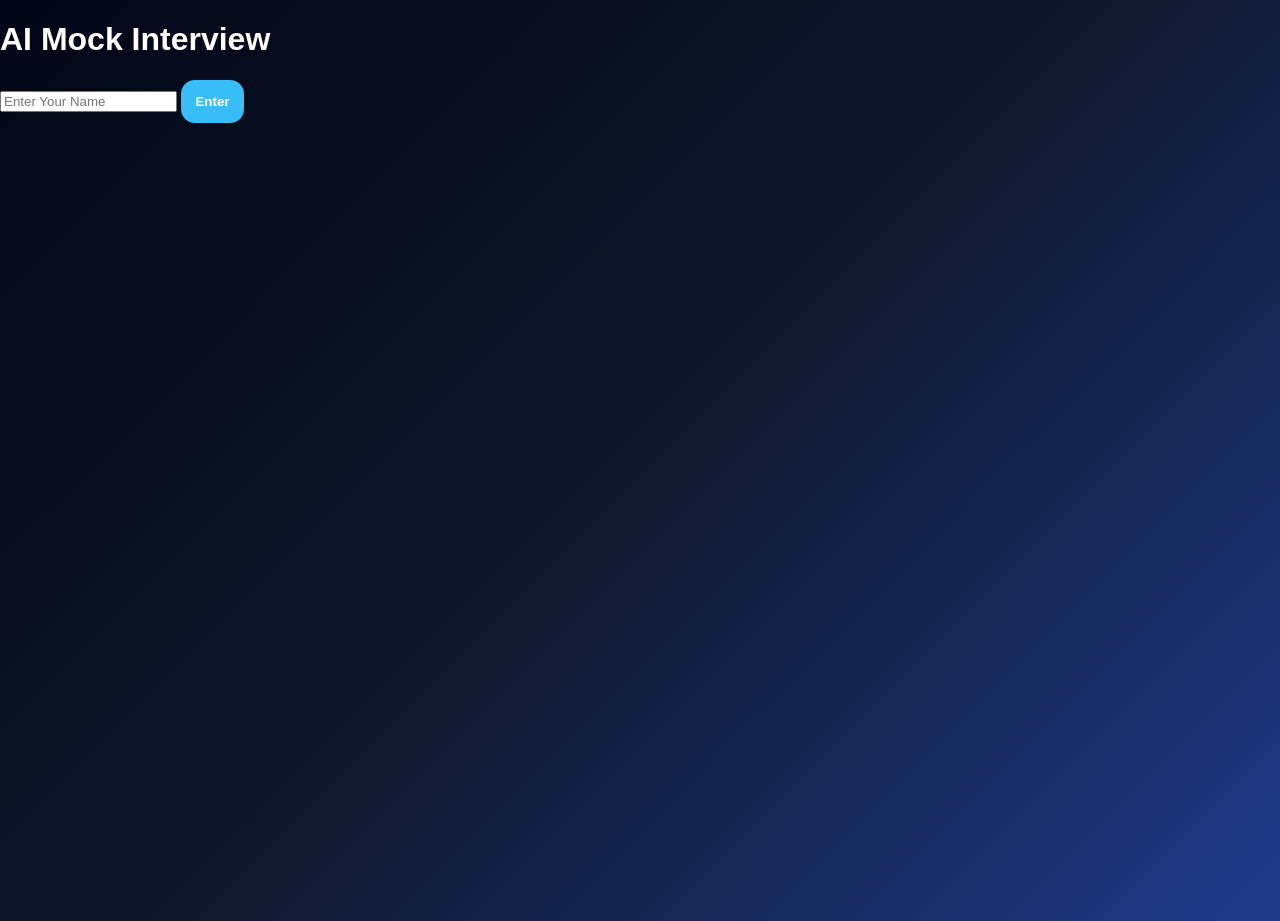
<file: frontend/index.html>
<!DOCTYPE html>
<html>
<head>
<meta charset="UTF-8">
<meta name="viewport" content="width=device-width, initial-scale=1.0">
<title>Mock Interview Login</title>
<link rel="stylesheet" href="style.css">
</head>
<body>

<div class="login-box">

<h1>AI Mock Interview</h1>

<input type="text" id="name" placeholder="Enter Your Name">

<button onclick="enterDashboard()">Enter</button>

</div>

<script>
function enterDashboard(){

let username =
document.getElementById("name").value;

if(username==""){
alert("Enter your name");
return;
}

localStorage.setItem("username", username);

window.location.href="dashboard.html";

}
</script>

</body>
</html>
</file>
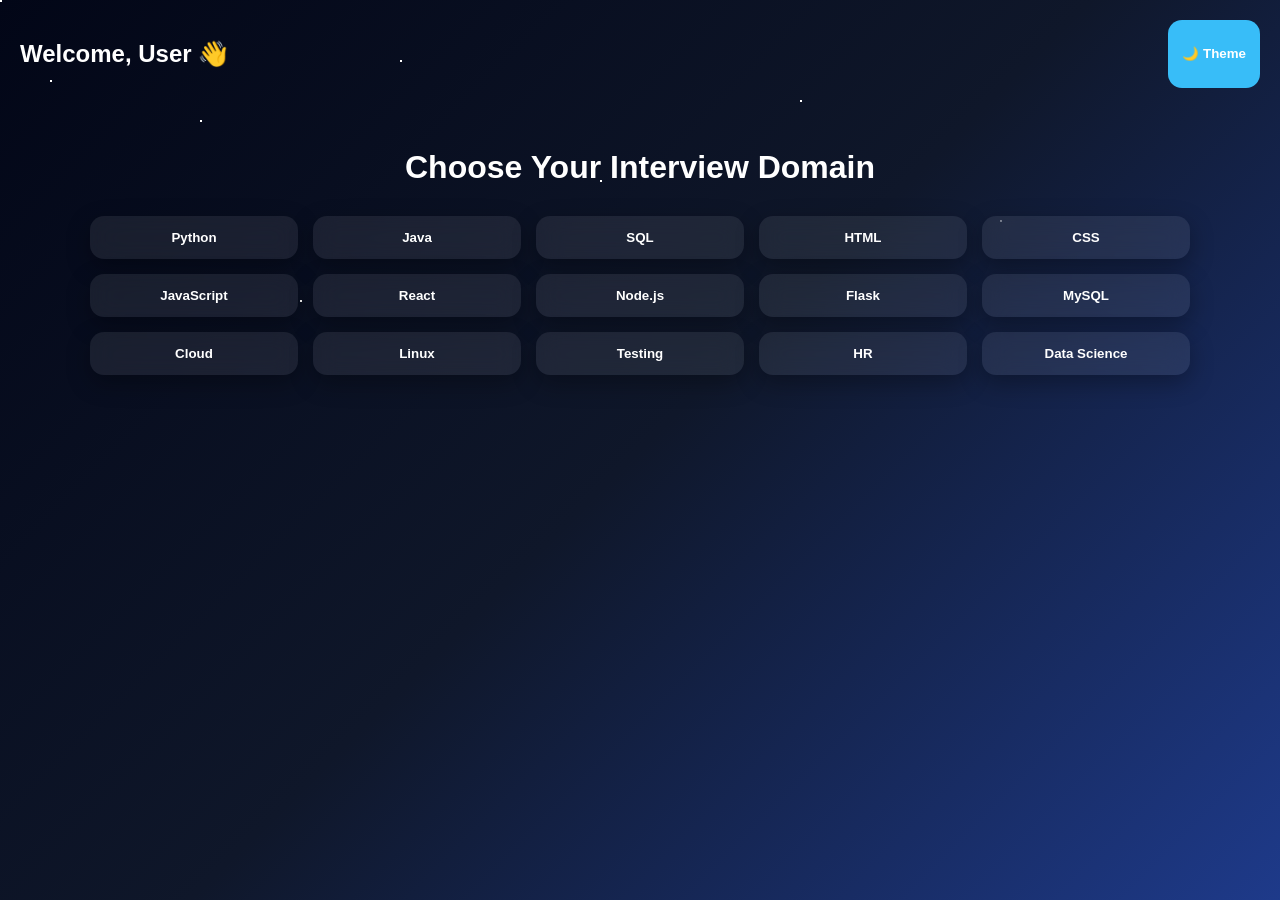
<file: frontend/dashboard.html>
<!DOCTYPE html>
<html>
<head>
<meta charset="UTF-8">
<meta name="viewport" content="width=device-width, initial-scale=1.0">
<title>Premium Dashboard</title>
<link rel="stylesheet" href="style.css">
</head>
<body>
<div class="stars"></div>
<div class="topbar">
<h2 id="greet">Welcome 👋</h2>
<button onclick="toggleDarkMode()">🌙 Theme</button>
</div>
<div class="container">
<div id="fieldSection">
<h1>Choose Your Interview Domain</h1>
<div class="grid">
<button onclick="startInterview('Python')">Python</button>
<button onclick="startInterview('Java')">Java</button>
<button onclick="startInterview('SQL')">SQL</button>
<button onclick="startInterview('HTML')">HTML</button>
<button onclick="startInterview('CSS')">CSS</button>
<button onclick="startInterview('JavaScript')">JavaScript</button>
<button onclick="startInterview('React')">React</button>
<button onclick="startInterview('Node')">Node.js</button>
<button onclick="startInterview('Flask')">Flask</button>
<button onclick="startInterview('MySQL')">MySQL</button>
<button onclick="startInterview('Cloud')">Cloud</button>
<button onclick="startInterview('Linux')">Linux</button>
<button onclick="startInterview('Testing')">Testing</button>
<button onclick="startInterview('HR')">HR</button>
<button onclick="startInterview('DataScience')">Data Science</button>
</div>
</div>
<div id="interviewSection" class="hidden glass">
<button onclick="goBack()">⬅ Back</button>
<h2 id="timer">Time: 30</h2>
<h3 id="progress"></h3>
<h2 id="question"></h2>
<textarea id="answer" placeholder="Type your answer..."></textarea>
<div class="row">
<button onclick="startVoice()">🎤 Speak</button>
<button onclick="submitAnswer()">Submit</button>
</div>
<p id="result"></p>
</div>
</div>
<script src="script.js"></script>
</body>
</html>
</file>
<file: frontend/style.css>
body{
margin:0;
font-family:Arial;
background:linear-gradient(135deg,#020617,#0f172a,#1e3a8a);
color:white;
min-height:100vh;
overflow-x:hidden;
}
.stars:before,.stars:after{
content:'';
position:fixed;
width:2px;height:2px;
background:white;
box-shadow:50px 80px white,200px 120px white,400px 60px white,600px 180px white,800px 100px white,1000px 220px white,300px 300px white;
animation:twinkle 2s infinite alternate;
}
@keyframes twinkle{from{opacity:.3;}to{opacity:1;}}
.topbar{display:flex;justify-content:space-between;padding:20px;}
.container{max-width:1100px;margin:auto;padding:20px;text-align:center;}
.grid{display:grid;grid-template-columns:repeat(auto-fit,minmax(180px,1fr));gap:15px;margin-top:30px;}
button{padding:14px;border:none;border-radius:14px;background:#38bdf8;color:white;font-weight:bold;cursor:pointer;transition:.3s;}
button:hover{transform:scale(1.05);background:#0ea5e9;}
.glass,.grid button{background:rgba(255,255,255,.08);backdrop-filter:blur(12px);box-shadow:0 8px 24px rgba(0,0,0,.3);}
textarea{width:100%;max-width:600px;height:120px;padding:15px;border:none;border-radius:12px;margin-top:15px;}
.hidden{display:none;}
#interviewSection{padding:30px;border-radius:20px;margin-top:30px;}
.row{display:flex;gap:10px;justify-content:center;flex-wrap:wrap;margin-top:15px;}
.dark{background:linear-gradient(135deg,#000,#111,#222);}
@media(max-width:768px){.grid{grid-template-columns:1fr 1fr;}.topbar{flex-direction:column;gap:10px;}}
</file>
